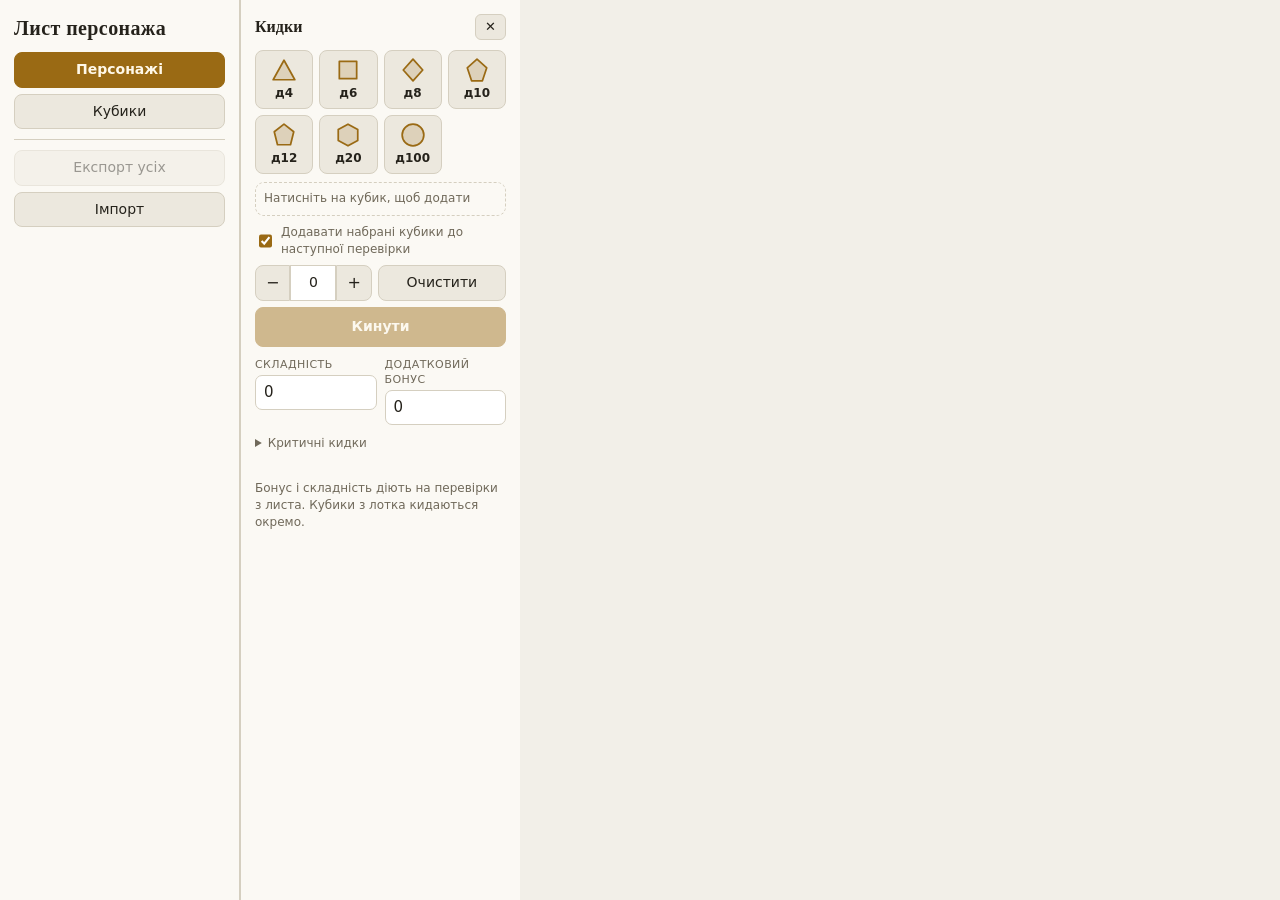
<file: index.html>
<!DOCTYPE html>
<html lang="uk">
<head>
<meta charset="UTF-8">
<meta name="viewport" content="width=device-width, initial-scale=1">
<title>Лист персонажа</title>
<link rel="stylesheet" href="css/app.css">
<script type="module">
  // Розігріваємо SDK Owlbear якнайраніше (поки вантажиться решта аддона).
  if (window.parent !== window) {
    import('https://esm.sh/@owlbear-rodeo/sdk@3.1.0').catch(() => {});
    import('https://cdn.jsdelivr.net/npm/@owlbear-rodeo/sdk@3.1.0/+esm').catch(() => {});
  }
</script>
</head>
<body>
<div class="app" data-view="home">

  <div id="turnbar" class="turnbar" hidden></div>

  <div class="body">

  <aside class="side">
    <h1 id="app-title"></h1>
    <div class="side-actions">
      <button id="btn-gm" type="button" class="gm-open" hidden>Меню ГМа</button>
      <button id="btn-chars" type="button" class="primary"></button>
      <button id="btn-dice-home" type="button" class="dice-toggle">Кубики</button>
    </div>
    <div class="side-foot">
      <button id="btn-export-all" type="button"></button>
      <button id="btn-import" type="button"></button>
      <input id="file" type="file" accept=".json,application/json" hidden>
      <label id="win-wrap" class="field win-wrap" hidden><span class="lbl">Розмір вікна</span><select id="win-size"><option value="narrow">Вузьке (карта видна)</option><option value="mid">Середнє</option><option value="wide">Широке</option><option value="custom" hidden>Своє</option></select></label>
    </div>
  </aside>

  <aside class="histcol" id="histcol">
    <div id="log-block" class="log-block">
      <div class="log-head-row">
        <span class="lbl">Історія кидків</span>
        <button id="btn-clear-log" type="button" class="link"></button>
      </div>
      <div id="log" class="log"></div>
    </div>
  </aside>

  <main class="main">
    <div id="sheet-bar" class="sheet-bar" hidden>
      <button id="btn-back" type="button" class="mini back-btn">← Меню</button>
      <span id="sheet-system" class="chip"></span>
      <span id="save-status" class="save-status"></span>
      <button id="btn-token" type="button" class="mini token-btn" hidden></button>
      <button id="btn-condmode" type="button" class="mini" hidden></button>
      <button type="button" class="mini btn-size" title="Розмір вікна" hidden>⤢ Вікно</button>
      <button id="btn-dice" type="button" class="mini dice-toggle">Кубики</button>
      <span class="more-wrap">
        <button id="btn-more" type="button" class="mini" aria-label="Ще">⋯</button>
        <div id="more-menu" class="more-menu" hidden>
          <span id="bar-color-wrap" class="bar-color" hidden><span class="muted small">Колір смужки HP</span><input id="bar-color" type="color" value="#3fae5a" title="Колір смужки HP"><button id="bar-auto" type="button" class="mini" title="Колір за залишком HP: зелений → жовтий → червоний">Авто</button></span>
          <button id="btn-room" type="button" class="mini room-btn" hidden></button>
          <label id="npc-opts" class="mini npc-opts" hidden><input id="npc-hide" type="checkbox"> Стани лише для ГМа</label>
          <label id="npc-fight-wrap" class="mini npc-opts" hidden><input id="npc-fight" type="checkbox"> Бере участь у бою</label>
          <details id="cond-legend" class="cond-legend" hidden><summary>Значки станів на токені</summary><div id="cond-legend-body" class="muted small"></div></details>
          <button id="btn-export" type="button"></button>
          <button id="btn-dup" type="button"></button>
          <button id="btn-del" type="button" class="danger-text"></button>
        </div>
      </span>
      <div id="cond-err" class="cond-err" hidden></div>
    </div>
    <div id="asset-wrap" class="asset-wrap asset-row" hidden><span class="muted small">Зображення токена:</span><span id="asset-info" class="muted small"></span><button id="btn-asset-lib" type="button" class="mini">З бібліотеки</button><button id="btn-asset-tok" type="button" class="mini">З виділеного токена</button><button id="btn-asset-clear" type="button" class="mini" hidden>✕ Прибрати</button><span class="muted small asset-hint">Токен прив’яжеться сам, щойно з’явиться на столі</span></div>
    <div id="welcome" class="welcome" hidden>
      <p>Створіть персонажа, щоб почати.</p>
      <button id="btn-first" type="button" class="primary"></button>
    </div>
    <div id="sheet" class="sheet"></div>
  </main>

  <section id="chars-view" class="gm-view">
    <div class="gm-tabs">
      <button id="btn-chars-back" type="button" class="mini back-btn">← Меню</button>
      <button type="button" class="gm-tab on" id="chars-tab"></button>
      <button id="btn-new" type="button"></button>
      <span class="grow"></span>
      <button type="button" class="mini btn-size" title="Розмір вікна" hidden>⤢ Вікно</button>
      <button id="btn-dice-chars" type="button" class="mini dice-toggle">Кубики</button>
    </div>
    <div id="char-list" class="gm-list"></div>
    <div id="empty" class="empty" hidden><p id="empty-text"></p></div>
  </section>

  <section id="gm-view" class="gm-view">
    <div class="gm-tabs">
      <button id="btn-gm-back" type="button" class="mini back-btn">← Меню</button>
      <button type="button" class="gm-tab on" data-tab="players">Гравці</button>
      <button type="button" class="gm-tab" data-tab="npcs">НПС</button>
      <button type="button" class="gm-tab" data-tab="combat">Бій</button>
      <span class="grow"></span>
      <button type="button" class="mini btn-size" title="Розмір вікна" hidden>⤢ Вікно</button>
      <button id="btn-dice-gm" type="button" class="mini dice-toggle">Кубики</button>
    </div>
    <div id="gm-players" class="gm-pane"></div>
    <div id="gm-npcs" class="gm-pane" hidden></div>
    <div id="gm-combat" class="gm-pane" hidden></div>
  </section>

  <aside class="rolls" id="rolls">
    <button id="rolls-strip" class="rolls-strip" type="button"><span id="strip-last">Кидки</span><b id="strip-arrow">▲</b></button>
    <div class="rolls-head"><h2 id="rolls-title"></h2><button id="btn-dice-close" type="button" class="mini dice-close" title="Закрити панель кубиків" aria-label="Закрити">✕</button></div>
    <div id="seg-adv" class="seg d20-only" role="group" hidden>
      <button type="button" data-adv="-1">Недолік</button>
      <button type="button" data-adv="0" class="on">Звичайно</button>
      <button type="button" data-adv="1">Перевага</button>
    </div>
    <div class="tray">
      <div id="tray-dice" class="tray-dice"></div>
      <div id="tray-pool" class="tray-pool"></div>
      <label class="tray-attach"><input type="checkbox" id="tr-attach" checked> Додавати набрані кубики до наступної перевірки</label>
      <div class="tray-row">
        <div class="stepper"><button type="button" id="tr-minus" aria-label="−">−</button><input id="tr-mod" type="number" value="0" title="Модифікатор"><button type="button" id="tr-plus" aria-label="+">+</button></div>
        <button id="tr-clear" type="button" class="ghost">Очистити</button>
        <button id="tr-go" type="button" class="primary" disabled>Кинути</button>
      </div>
    </div>
    <div class="opts">
      <label id="lbl-vis" class="field span2" hidden>Хто бачить кидок<select id="in-vis"><option value="everyone">Усі</option><option value="dm">Майстер</option><option value="self">Лише я</option></select></label>
      <label id="lbl-diff" class="field">Складність<input id="in-diff" type="number" min="0"></label>
      <label id="lbl-bonus" class="field">Бонус до перевірок<input id="in-bonus" type="number"></label>
    </div>
    <details class="more d100-only"><summary>Критичні кидки</summary>
      <div class="opts">
        <label id="lbl-crit-hi" class="field">Крит. успіх<input id="in-crit-hi" type="number" min="1" max="100"></label>
        <label id="lbl-crit-lo" class="field">Крит. провал<input id="in-crit-lo" type="number" min="0" max="99"></label>
      </div>
    </details>
    <p id="opts-hint" class="muted small"></p>
    <div id="roll-groups"></div>
  </aside>

  </div>
</div>
<div id="modal-root"></div>
<div id="size-menu" class="more-menu" hidden>
  <span class="muted small">Розмір вікна</span>
  <div class="size-presets"><button type="button" class="mini" data-size="narrow">Вузьке</button><button type="button" class="mini" data-size="mid">Середнє</button><button type="button" class="mini" data-size="wide">Широке</button></div>
  <span class="win-ctl" hidden><span class="muted small">Точно</span><button type="button" class="mini win-shrink" title="Зменшити вікно">−</button><button type="button" class="mini win-grow" title="Збільшити вікно">+</button></span>
</div>
<script type="module" src="js/main.js"></script>
</body>
</html>
</file>
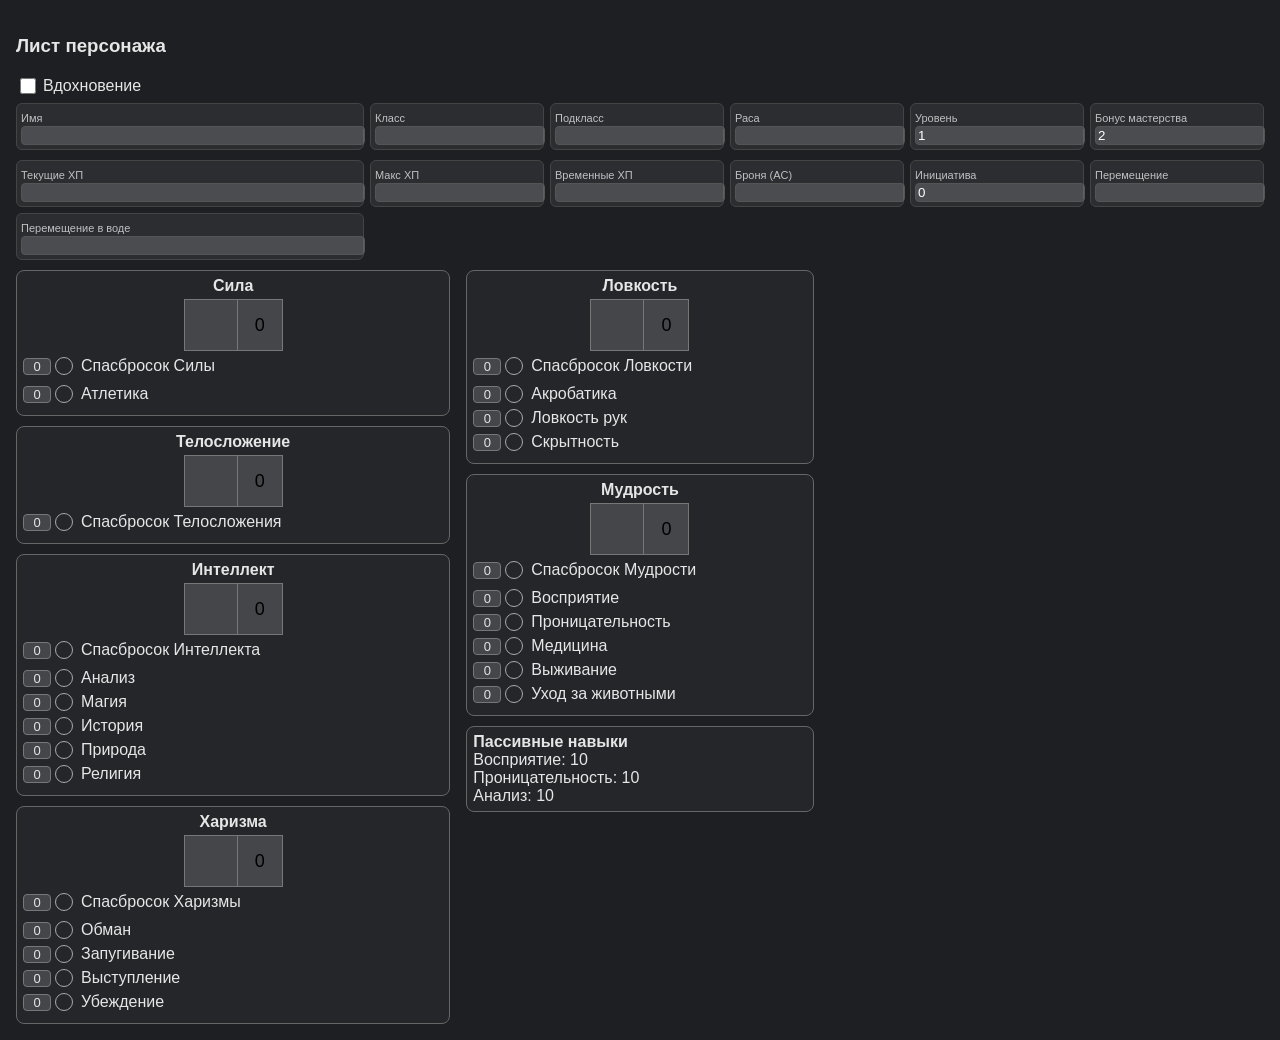
<file: sheet.html>
<!DOCTYPE html>
<html>
<head>
<meta charset="UTF-8">
<style>
body{
  font-family: Arial, sans-serif;
  background:#1e1f22;
  color:#e6e6e6;
  padding:8px;
}

/* ======= HEADER ======= */
.header{
  display:grid;
  grid-template-columns: 2fr 1fr 1fr 1fr 1fr 1fr;
  gap:6px;
  margin-bottom:10px;
}
.field{
  background:#2b2d31;
  border:1px solid #444;
  padding:4px;
  border-radius:6px;
}
.field label{font-size:11px; opacity:.8;}
.field input{
  width:100%;
  background:rgba(255,255,255,0.15);
  color:white;
  border:1px solid #555;
  border-radius:4px;
}

/* ===== Натхнення над ім'ям ===== */
.inspiration-box{
  display:flex;
  align-items:center;
  gap:4px;
  margin-bottom:6px;
}
.inspiration-box input[type=checkbox]{
  width:16px;
  height:16px;
}

/* ======= STATS LAYOUT ======= */
.container{
  display:grid;
  grid-template-columns: 1fr 0.8fr 1fr;
  gap:16px;
}
.col{display:flex; flex-direction:column; gap:10px;}
.stat-box{
  border:1px solid #666;
  border-radius:8px;
  padding:6px;
  background:#24262a;
}
.stat-title{text-align:center; font-weight:bold; margin-bottom:4px;}
.stat-top{
  display:flex;
  justify-content:center;
  align-items:center;
  gap:0;
}
.stat-val{
  width:48px;
  height:48px;
  text-align:center;
  font-size:22px;
  background:rgba(255,255,255,0.15);
  border:1px solid #777;
}
.stat-mod{
  width:40px;
  height:48px;
  text-align:center;
  font-size:18px;
  background:rgba(255,255,255,0.15);
  border:1px solid #777;
  border-left:none;
}
.dot{
  width:16px;
  height:16px;
  border:1px solid #aaa;
  border-radius:50%;
  display:inline-block;
  cursor:pointer;
  margin-right:6px;
}
.dot.filled{background:#7dd3fc;}
.row{
  display:grid;
  grid-template-columns: 26px 20px 1fr;
  align-items:center;
  gap:6px;
  margin:6px 0;
}
.skill-num{
  width:26px;
  text-align:center;
  background:rgba(255,255,255,0.15);
  border:1px solid #777;
  border-radius:4px;
  font-size:13px;
}
.skills{margin-top:10px;}
.passive-box{
  border:1px solid #666;
  border-radius:8px;
  padding:6px;
  background:#24262a;
}
</style>
</head>
<body>

<h3>Лист персонажа</h3>

<div class="inspiration-box">
  <input type="checkbox" id="inspiration">
  <label for="inspiration">Вдохновение</label>
</div>

<div class="header">
  <div class="field"><label>Имя</label><input id="name"></div>
  <div class="field"><label>Класс</label><input id="class"></div>
  <div class="field"><label>Подкласс</label><input id="subclass"></div>
  <div class="field"><label>Раса</label><input id="race"></div>
  <div class="field"><label>Уровень</label><input id="level" type="number" min="1" value="1"></div>
  <div class="field"><label>Бонус мастерства</label><input id="pb" readonly></div>
</div>

<div class="header">
  <div class="field"><label>Текущие ХП</label><input id="hp" type="number"></div>
  <div class="field"><label>Макс ХП</label><input id="maxhp" type="number"></div>
  <div class="field"><label>Временные ХП</label><input id="temphp" type="number"></div>
  <div class="field"><label>Броня (AC)</label><input id="ac" type="number"></div>
  <div class="field"><label>Инициатива</label><input id="initiative" type="number" readonly></div>
  <div class="field"><label>Перемещение</label><input id="move" type="number"></div>
  <div class="field"><label>Перемещение в воде</label><input id="swim" type="number"></div>
</div>

<div class="container">
<div class="col">

<!-- СИЛА -->
<div class="stat-box">
<div class="stat-title">Сила</div>
<div class="stat-top">
  <input id="str_val" class="stat-val" type="number">
  <input id="str_mod" class="stat-mod" readonly>
</div>
<div class="row"><div class="skill-num" id="save_str_num">0</div><span id="save_str" class="dot"></span><div>Спасбросок Силы</div></div>
<div class="skills">
<div class="row"><div class="skill-num" id="athletics_num">0</div><span id="skill_athletics" class="dot"></span><div>Атлетика</div></div>
</div>
</div>

<!-- ТЕЛОСЛОЖЕНИЕ -->
<div class="stat-box">
<div class="stat-title">Телосложение</div>
<div class="stat-top">
  <input id="con_val" class="stat-val" type="number">
  <input id="con_mod" class="stat-mod" readonly>
</div>
<div class="row"><div class="skill-num" id="save_con_num">0</div><span id="save_con" class="dot"></span><div>Спасбросок Телосложения</div></div>
</div>

<!-- ИНТЕЛЛЕКТ -->
<div class="stat-box">
<div class="stat-title">Интеллект</div>
<div class="stat-top">
  <input id="int_val" class="stat-val" type="number">
  <input id="int_mod" class="stat-mod" readonly>
</div>
<div class="row"><div class="skill-num" id="save_int_num">0</div><span id="save_int" class="dot"></span><div>Спасбросок Интеллекта</div></div>
<div class="skills">
<div class="row"><div class="skill-num" id="investigation_num">0</div><span id="skill_investigation" class="dot"></span><div>Анализ</div></div>
<div class="row"><div class="skill-num" id="arcana_num">0</div><span id="skill_arcana" class="dot"></span><div>Магия</div></div>
<div class="row"><div class="skill-num" id="history_num">0</div><span id="skill_history" class="dot"></span><div>История</div></div>
<div class="row"><div class="skill-num" id="nature_num">0</div><span id="skill_nature" class="dot"></span><div>Природа</div></div>
<div class="row"><div class="skill-num" id="religion_num">0</div><span id="skill_religion" class="dot"></span><div>Религия</div></div>
</div>
</div>

<!-- ХАРИЗМА -->
<div class="stat-box">
<div class="stat-title">Харизма</div>
<div class="stat-top">
  <input id="cha_val" class="stat-val" type="number">
  <input id="cha_mod" class="stat-mod" readonly>
</div>
<div class="row"><div class="skill-num" id="save_cha_num">0</div><span id="save_cha" class="dot"></span><div>Спасбросок Харизмы</div></div>
<div class="skills">
<div class="row"><div class="skill-num" id="deception_num">0</div><span id="skill_deception" class="dot"></span><div>Обман</div></div>
<div class="row"><div class="skill-num" id="intimidation_num">0</div><span id="skill_intimidation" class="dot"></span><div>Запугивание</div></div>
<div class="row"><div class="skill-num" id="performance_num">0</div><span id="skill_performance" class="dot"></span><div>Выступление</div></div>
<div class="row"><div class="skill-num" id="persuasion_num">0</div><span id="skill_persuasion" class="dot"></span><div>Убеждение</div></div>
</div>
</div>
</div>

<div class="col">
<!-- ЛОВКОСТЬ -->
<div class="stat-box">
<div class="stat-title">Ловкость</div>
<div class="stat-top">
  <input id="dex_val" class="stat-val" type="number">
  <input id="dex_mod" class="stat-mod" readonly>
</div>
<div class="row"><div class="skill-num" id="save_dex_num">0</div><span id="save_dex" class="dot"></span><div>Спасбросок Ловкости</div></div>
<div class="skills">
<div class="row"><div class="skill-num" id="acrobatics_num">0</div><span id="skill_acrobatics" class="dot"></span><div>Акробатика</div></div>
<div class="row"><div class="skill-num" id="sleight_num">0</div><span id="skill_sleight" class="dot"></span><div>Ловкость рук</div></div>
<div class="row"><div class="skill-num" id="stealth_num">0</div><span id="skill_stealth" class="dot"></span><div>Скрытность</div></div>
</div>
</div>

<!-- МУДРОСТЬ -->
<div class="stat-box">
<div class="stat-title">Мудрость</div>
<div class="stat-top">
  <input id="wis_val" class="stat-val" type="number">
  <input id="wis_mod" class="stat-mod" readonly>
</div>
<div class="row"><div class="skill-num" id="save_wis_num">0</div><span id="save_wis" class="dot"></span><div>Спасбросок Мудрости</div></div>
<div class="skills">
<div class="row"><div class="skill-num" id="perception_num">0</div><span id="skill_perception" class="dot"></span><div>Восприятие</div></div>
<div class="row"><div class="skill-num" id="insight_num">0</div><span id="skill_insight" class="dot"></span><div>Проницательность</div></div>
<div class="row"><div class="skill-num" id="medicine_num">0</div><span id="skill_medicine" class="dot"></span><div>Медицина</div></div>
<div class="row"><div class="skill-num" id="survival_num">0</div><span id="skill_survival" class="dot"></span><div>Выживание</div></div>
<div class="row"><div class="skill-num" id="animal_num">0</div><span id="skill_animal" class="dot"></span><div>Уход за животными</div></div>
</div>
</div>

<div class="passive-box">
<b>Пассивные навыки</b>
<div>Восприятие: <span id="pass_perception"></span></div>
<div>Проницательность: <span id="pass_insight"></span></div>
<div>Анализ: <span id="pass_investigation"></span></div>
</div>
</div>
</div>

<script>
const stats = ["str","dex","con","int","wis","cha"];
function calcPB(lvl){if(lvl<=4)return 2;if(lvl<=8)return 3;if(lvl<=12)return 4;if(lvl<=16)return 5;return 6;}
function mod(v){ return Math.floor((v-10)/2);}
const skillMap = {str:["athletics"],dex:["acrobatics","sleight","stealth"],int:["investigation","arcana","history","nature","religion"],wis:["perception","insight","medicine","survival","animal"],cha:["deception","intimidation","performance","persuasion"]};

document.querySelectorAll(".dot").forEach(dot=>{
  dot.dataset.state="0";
  dot.onclick=()=>{
    if(dot.id.startsWith("save_")) dot.dataset.state = dot.dataset.state=="0"?"1":"0";
    else dot.dataset.state = (parseInt(dot.dataset.state)+1)%3;
    dot.classList.toggle("filled", dot.dataset.state!="0");
    recalc();
  }
});

function recalc(){
  let lvl=parseInt(level.value)||1;
  pb.value=calcPB(lvl);

  // модифікатори
  stats.forEach(s=>{
    let v=parseInt(document.getElementById(s+"_val").value)||10;
    document.getElementById(s+"_mod").value=mod(v);
  });

  // спаскидки
  stats.forEach(s=>{
    let base=mod(parseInt(document.getElementById(s+"_val").value)||10);
    let st=document.getElementById("save_"+s).dataset.state;
    let total=base+(st=="1"?parseInt(pb.value):0);
    document.getElementById("save_"+s+"_num").textContent=total;
  });

  // навички
  Object.keys(skillMap).forEach(stat=>{
    let base=mod(parseInt(document.getElementById(stat+"_val").value)||10);
    skillMap[stat].forEach(sk=>{
      let st=document.getElementById("skill_"+sk).dataset.state;
      let bonus=0;if(st=="1") bonus=parseInt(pb.value); if(st=="2") bonus=parseInt(pb.value)*2;
      document.getElementById(sk+"_num").textContent=base+bonus;
    });
  });

  // пасивні
  let wisv=mod(parseInt(wis_val.value)||10);
  let intv=mod(parseInt(int_val.value)||10);
  pass_perception.textContent=10+wisv+(document.getElementById("skill_perception").dataset.state!="0"?parseInt(pb.value):0);
  pass_insight.textContent=10+wisv+(document.getElementById("skill_insight").dataset.state!="0"?parseInt(pb.value):0);
  pass_investigation.textContent=10+intv+(document.getElementById("skill_investigation").dataset.state!="0"?parseInt(pb.value):0);

  // ініціатива = модифікатор ловкості
  initiative.value=mod(parseInt(dex_val.value)||10);

  save();
}

// Збереження
function save(){
  let data={};
  document.querySelectorAll("input").forEach(i=>data[i.id]=i.value);
  document.querySelectorAll(".dot").forEach(d=>data[d.id]=d.dataset.state||"0");
  localStorage.setItem("owlbear_sheet",JSON.stringify(data));
}

// Завантаження
function load(){
  let d=JSON.parse(localStorage.getItem("owlbear_sheet")||"{}");
  document.querySelectorAll("input").forEach(i=>{if(d[i.id]) i.value=d[i.id];});
  document.querySelectorAll(".dot").forEach(dot=>{
    if(d[dot.id]) dot.dataset.state=d[dot.id];
    dot.classList.toggle("filled", dot.dataset.state!="0");
  });
}

document.querySelectorAll("input").forEach(i=>i.addEventListener("input", recalc));
load(); recalc();
</script>

</body>
</html>
</file>
<file: css/app.css>
:root {
  --bg: #16171b;
  --panel: #1e2025;
  --panel-2: #262930;
  --line: #34373f;
  --text: #ebe8e1;
  --muted: #9a9ea8;
  --accent: #d6a24a;
  --accent-ink: #1a1408;
  --good: #62b873;
  --bad: #e0605a;
  --input: #14151a;
  --radius: 10px;
  color-scheme: dark;
}
@media (prefers-color-scheme: light) {
  :root {
    --bg: #f2efe8; --panel: #fbf9f4; --panel-2: #ece8de; --line: #d5cfc0; --text: #25221b;
    --muted: #70695a; --accent: #9a6a14; --accent-ink: #fff8e8; --good: #2f8a44; --bad: #b8342e;
    --input: #fff; color-scheme: light;
  }
}

* { box-sizing: border-box; }
html, body { height: 100%; margin: 0; }
body {
  background: var(--bg); color: var(--text);
  font: 14px/1.4 system-ui, -apple-system, "Segoe UI", Roboto, sans-serif;
}
h1, h2, h3 { font-family: Georgia, "Times New Roman", serif; margin: 0; font-weight: 600; }
h1 { font-size: 20px; letter-spacing: .02em; }
h2 { font-size: 16px; }
.lbl { font-size: 11px; text-transform: uppercase; letter-spacing: .06em; color: var(--muted); }
.muted { color: var(--muted); }
.small { font-size: 12px; }

.app { display: flex; flex-direction: column; height: 100vh; }
.body { flex: 1 1 auto; min-height: 0; display: grid; grid-template-columns: 240px 280px; justify-content: start; }
.app[data-view=sheet] .body, .app[data-view=gm] .body, .app[data-view=chars] .body { grid-template-columns: 210px minmax(0, 1fr) 280px; justify-content: stretch; }
.app.dice-off[data-view=sheet] .body, .app.dice-off[data-view=gm] .body, .app.dice-off[data-view=chars] .body { grid-template-columns: 210px minmax(0, 1fr); }
.app.dice-off[data-view=home] .body { grid-template-columns: 240px; }
.app[data-view=home] .histcol, .app[data-view=home] .main, .app[data-view=home] .gm-view { display: none; }
.app[data-view=sheet] .side, .app[data-view=gm] .side, .app[data-view=chars] .side, .app[data-view=sheet] .gm-view, .app[data-view=gm] .main, .app[data-view=chars] .main, .app[data-view=gm] #chars-view, .app[data-view=chars] #gm-view { display: none; }
.app.dice-off .rolls { display: none; }
.side, .main, .rolls, .histcol, .gm-view { overflow-y: auto; min-width: 0; }
.side { background: var(--panel); border-right: 1px solid var(--line); padding: 14px; display: flex; flex-direction: column; gap: 10px; }
.histcol { background: var(--panel); border-right: 1px solid var(--line); padding: 14px; }
.rolls { background: var(--panel); border-left: 1px solid var(--line); padding: 14px; display: flex; flex-direction: column; gap: 10px; }
.main, .gm-view { padding: 14px 16px 40px; }
.log-block { display: flex; flex-direction: column; gap: 8px; }
.rolls-head { display: flex; align-items: center; justify-content: space-between; }
.dice-close { padding: 1px 8px; }

/* кнопки й поля */
button, input, select, textarea { font: inherit; color: inherit; }
button {
  background: var(--panel-2); border: 1px solid var(--line); border-radius: 8px; padding: 7px 10px; cursor: pointer;
}
button:hover:not(:disabled) { border-color: var(--accent); }
button:disabled { opacity: .45; cursor: default; }
button:focus-visible, input:focus-visible, select:focus-visible, textarea:focus-visible { outline: 2px solid var(--accent); outline-offset: 1px; }
button.primary { background: var(--accent); color: var(--accent-ink); border-color: var(--accent); font-weight: 600; }
button.danger { color: var(--bad); }
button.danger-text { color: var(--bad); }
button.link { background: none; border: none; color: var(--muted); padding: 0; text-decoration: underline; font-size: 12px; }
input[type=text], input[type=number], select, textarea {
  width: 100%; background: var(--input); border: 1px solid var(--line); border-radius: 7px; padding: 6px 8px;
}
textarea { resize: vertical; }
input[type=checkbox] { width: 16px; height: 16px; accent-color: var(--accent); }

/* бокова панель */
.side-actions { display: flex; flex-direction: column; gap: 6px; }
.row2 { display: grid; grid-template-columns: 1fr 1fr; gap: 6px; }
.row2 button { min-width: 0; padding: 7px 4px; }
#roll-groups { display: flex; flex-direction: column; gap: 12px; }
.char-list { list-style: none; margin: 0; padding: 0; display: flex; flex-direction: column; gap: 4px; flex: 1; }
button.char { width: 100%; text-align: left; display: flex; flex-direction: column; gap: 1px; padding: 8px 10px; }
button.char small { color: var(--muted); }
button.char.on { border-color: var(--accent); background: color-mix(in srgb, var(--accent) 14%, var(--panel-2)); }
.side-foot { display: flex; flex-direction: column; gap: 6px; border-top: 1px solid var(--line); padding-top: 10px; }
.empty { color: var(--muted); font-size: 13px; }

/* лист */
.sheet-bar { display: flex; align-items: center; gap: 10px; margin-bottom: 10px; }
.chip { background: var(--panel-2); border: 1px solid var(--line); border-radius: 999px; padding: 2px 10px; font-size: 12px; color: var(--muted); }
.save-status { margin-left: auto; font-size: 12px; color: var(--muted); }
.save-status.ok { color: var(--good); }
.save-status.err { color: var(--bad); }
.welcome { text-align: center; margin-top: 80px; color: var(--muted); display: flex; flex-direction: column; gap: 12px; align-items: center; }

.sheet { display: flex; flex-direction: column; gap: 12px; }
.card { background: var(--panel); border: 1px solid var(--line); border-radius: var(--radius); padding: 12px 14px 14px; }
.card > h2 { margin-bottom: 10px; color: var(--accent); }
.grid { display: grid; grid-template-columns: repeat(var(--cols, 4), minmax(0, 1fr)); gap: 10px 12px; align-items: end; }

.field { display: flex; flex-direction: column; gap: 3px; min-width: 0; }
.field.check { flex-direction: row; align-items: center; gap: 8px; align-self: center; }
.field.computed { background: var(--panel-2); border-radius: 8px; padding: 6px 10px; }
.field.computed .val { font-size: 18px; }
.field.computed small { color: var(--muted); font-size: 11px; }
.note { grid-column: 1 / -1; margin: 0; padding: 6px 10px; border-left: 3px solid var(--accent); background: var(--panel-2); border-radius: 4px; font-size: 13px; }
.note[hidden] { display: none; }

/* характеристики */
.stat-card {
  background: var(--panel-2); border: 1px solid var(--line); border-radius: 12px; padding: 10px 8px 8px;
  display: grid; grid-template-columns: 1fr auto; grid-template-areas: "name name" "val mod" "eff eff"; gap: 4px 8px; align-items: center;
}
.stat-name { grid-area: name; text-align: center; font-family: Georgia, serif; font-size: 15px; }
.stat-input { grid-area: val; font-size: 28px; font-weight: 700; text-align: center; padding: 4px 6px; }
.stat-mod { grid-area: mod; font-size: 22px; font-weight: 700; color: var(--accent); min-width: 2.2em; text-align: center; }
.stat-eff { grid-area: eff; font-size: 12px; color: var(--muted); text-align: center; min-height: 1em; }
.stat-eff.debuff { color: var(--bad); }
input[type=number].stat-input::-webkit-inner-spin-button { opacity: .4; }

/* лічильники */
.counter-row { display: flex; align-items: center; gap: 6px; }
.counter-row input { width: 76px; text-align: center; font-size: 18px; font-weight: 600; }
.counter.big .counter-row input { font-size: 26px; width: 96px; }
.counter-max { color: var(--muted); min-width: 3em; }
.mini { padding: 3px 9px; border-radius: 6px; font-size: 13px; }
.pips { display: flex; gap: 6px; }
.pip { width: 30px; height: 30px; border-radius: 50%; padding: 0; font-size: 12px; color: var(--muted); }
.pip.on { background: var(--accent); color: var(--accent-ink); border-color: var(--accent); font-weight: 700; }

/* списки */
.list-wrap { display: flex; flex-direction: column; gap: 6px; min-width: 0; }
.scroll-x { overflow-x: auto; }
table.list { width: 100%; border-collapse: collapse; }
table.list th:not([style]) { min-width: 130px; }
table.list th { text-align: left; font-size: 11px; text-transform: uppercase; letter-spacing: .05em; color: var(--muted); font-weight: 500; padding: 0 4px 4px; }
table.list td { padding: 2px 3px; vertical-align: middle; }
table.list td.c-act { white-space: nowrap; text-align: right; }
table.list td.c-act .mini { margin-left: 4px; }
table.list td.c-check { text-align: center; }
table.list tr.empty td { color: var(--muted); font-size: 13px; padding: 4px; }
.add { align-self: flex-start; border-style: dashed; color: var(--muted); }
button.act { border-color: color-mix(in srgb, var(--accent) 50%, var(--line)); }

/* панель кидків */
.opts { display: grid; grid-template-columns: 1fr 1fr; gap: 8px; }
.opts .field { font-size: 11px; color: var(--muted); text-transform: uppercase; letter-spacing: .04em; }
.opts input { font-size: 15px; color: var(--text); text-transform: none; letter-spacing: 0; }
.roll-group { display: flex; flex-direction: column; gap: 5px; }
.roll-buttons { display: flex; flex-wrap: wrap; gap: 5px; }
.roll-btn { padding: 5px 9px; font-size: 13px; }
.log-head-row { display: flex; justify-content: space-between; align-items: baseline; margin-top: 4px; }
.log { display: flex; flex-direction: column; gap: 8px; }
.log-entry { background: var(--panel-2); border: 1px solid var(--line); border-radius: 8px; padding: 8px 10px; }
.log-head { display: flex; justify-content: space-between; align-items: baseline; gap: 8px; }
.log-num { font-size: 22px; font-weight: 700; color: var(--accent); }
.log-line { font-size: 12px; color: var(--muted); }
.badge { display: inline-block; margin: 6px 4px 0 0; padding: 1px 8px; border-radius: 999px; font-size: 12px; border: 1px solid var(--line); }
.badge.good { color: var(--good); border-color: var(--good); }
.badge.bad { color: var(--bad); border-color: var(--bad); }

.error { color: var(--bad); }

/* модальне вікно */
.backdrop { position: fixed; inset: 0; background: rgba(0, 0, 0, .55); display: grid; place-items: center; padding: 16px; z-index: 60; }
.modal { background: var(--panel); border: 1px solid var(--line); border-radius: 12px; padding: 18px; max-width: 420px; width: 100%; display: flex; flex-direction: column; gap: 12px; }
.modal p { margin: 0; }
.modal-actions { display: flex; gap: 8px; justify-content: flex-end; flex-wrap: wrap; }

/* ---------- розкладка в колонки та вкладки ---------- */
.split { display: grid; gap: 12px; align-items: start; }
.split-col { display: flex; flex-direction: column; gap: 12px; min-width: 0; }
.card.plain { background: none; border: 0; padding: 0; }
.tabbar { display: flex; flex-wrap: wrap; gap: 2px 14px; border-bottom: 1px solid var(--line); margin-bottom: 10px; }
button.tab { background: none; border: 0; border-bottom: 2px solid transparent; border-radius: 0; padding: 6px 2px; text-transform: uppercase; font-size: 12px; letter-spacing: .05em; font-weight: 600; color: var(--muted); }
button.tab.on { color: var(--accent); border-bottom-color: var(--accent); }
.tab-pane[hidden] { display: none; }

/* ---------- блок характеристики ---------- */
.ability { display: flex; flex-direction: column; gap: 6px; margin-bottom: 14px; }
.ab-head { display: flex; align-items: baseline; gap: 8px; }
.ab-name { font-family: Georgia, serif; font-size: 22px; font-weight: 700; text-transform: uppercase; letter-spacing: .02em; }
.ab-line { flex: 1; border-bottom: 1px solid var(--line); transform: translateY(-4px); }
input.ab-score { width: 54px; text-align: center; font-size: 20px; font-weight: 700; background: transparent; border-color: transparent; padding: 2px; }
input.ab-score:hover, input.ab-score:focus { border-color: var(--line); background: var(--input); }
.ab-row { display: grid; grid-template-columns: 1fr 1fr; gap: 6px; }
.pill { display: flex; align-items: center; gap: 6px; background: var(--panel-2); border: 1px solid var(--line); border-radius: 999px; padding: 3px 4px 3px 10px; font-size: 10px; text-transform: uppercase; letter-spacing: .02em; min-width: 0; }
.pill-l { flex: 1; color: var(--muted); font-weight: 600; overflow: hidden; text-overflow: ellipsis; white-space: nowrap; }
.skill { display: flex; align-items: center; gap: 8px; background: var(--panel-2); border-radius: 999px 8px 8px 999px; padding: 2px 3px 2px 8px; }
.skill-name { flex: 1; text-transform: uppercase; font-size: 12px; font-weight: 600; letter-spacing: .04em; overflow: hidden; text-overflow: ellipsis; white-space: nowrap; }
button.val-btn { min-width: 44px; padding: 4px 6px; font-weight: 700; font-size: 15px; text-align: center; background: var(--input); border-radius: 7px; }
.dot { width: 14px; height: 14px; border-radius: 50%; padding: 0; border: 2px solid var(--muted); background: transparent; flex: none; }
.dot.p1 { background: var(--accent); border-color: var(--accent); }
.dot.p2 { background: var(--accent); border-color: var(--accent); box-shadow: 0 0 0 2px var(--panel-2), 0 0 0 4px var(--accent); }

.chips { display: flex; flex-wrap: wrap; gap: 5px; }
button.chip-btn { border-radius: 999px; padding: 3px 10px; font-size: 12px; color: var(--muted); }
button.chip-btn.on { background: var(--accent); color: var(--accent-ink); border-color: var(--accent); font-weight: 600; }

/* ---------- тема D&D (синьо-сталева, як на Long Story Short) ---------- */
#sheet[data-theme=dnd] { --accent: #7fa2e6; --accent-ink: #0d1424; }
@media (prefers-color-scheme: light) { #sheet[data-theme=dnd] { --accent: #2f5fb8; --accent-ink: #fff; } }
#sheet[data-theme=dnd] .card > h2 { color: var(--text); }
#sheet[data-theme=dnd] .field.computed .val { color: var(--accent); }

@media (max-width: 1250px) {
  .split { grid-template-columns: 1fr 1fr !important; }
  .split-col:last-child { grid-column: 1 / -1; }
}
@media (max-width: 640px) {
  .split { grid-template-columns: 1fr !important; }
}

[hidden] { display: none !important; }

/* бібліотека правил */
.modal.wide { max-width: 860px; width: 96vw; max-height: 92vh; }
.lib-bar { display: flex; gap: 8px; flex-wrap: wrap; }
.lib-bar input { flex: 1 1 200px; }
.lib-facets { display: flex; gap: 8px; flex-wrap: wrap; }
.lib-facets select { flex: 1 1 140px; width: auto; min-width: 0; }
.lib-list { display: flex; flex-direction: column; gap: 4px; overflow-y: auto; min-height: 120px; max-height: 62vh; flex: 1 1 auto; }
.lib-item { text-align: left; display: block; width: 100%; padding: 8px 10px; }
.lib-btn { margin-left: 8px; font-size: 11px; text-transform: none; letter-spacing: 0; }
.list-btns { display: flex; gap: 8px; flex-wrap: wrap; align-items: center; }
.note-pick { display: flex; gap: 8px; align-items: center; flex-wrap: wrap; }
.note-pick .note { margin: 0; flex: 1 1 260px; grid-column: auto; }
.note-pick .lib-btn { margin: 0; }

/* поправки зручності */
input[type=number].stat-input, input[type=number].ab-score { -moz-appearance: textfield; appearance: textfield; min-width: 0; }
input[type=number].stat-input::-webkit-inner-spin-button, input[type=number].stat-input::-webkit-outer-spin-button,
input[type=number].ab-score::-webkit-inner-spin-button { -webkit-appearance: none; margin: 0; }
.stat-input { padding: 4px 2px; }
table.list th[style*="%"] { min-width: 140px; }
table.list input[type=text] { min-width: 90px; }
table.list textarea.autogrow { min-width: 160px; min-height: 34px; resize: none; overflow: hidden; line-height: 1.35; display: block; }
table.list td { vertical-align: top; }
table.list input[type=number] { min-width: 52px; }
table.list select { min-width: 80px; }


/* ---------- сторінки-вкладки ---------- */
.pagebar { display: flex; gap: 4px; flex-wrap: nowrap; overflow-x: auto; scrollbar-width: thin; position: sticky; top: -14px; z-index: 5; background: var(--bg); padding: 8px 0 8px; margin: -8px 0 8px; border-bottom: 1px solid var(--line); }
.pagetab { flex: 0 0 auto; white-space: nowrap; background: var(--panel-2); border: 1px solid var(--line); border-radius: 8px; padding: 8px 14px; font-size: 14px; font-weight: 600; cursor: pointer; }
.pagetab.on { background: var(--accent); border-color: var(--accent); color: var(--accent-ink, #1a1204); }
.page { display: flex; flex-direction: column; gap: 12px; }
.page[hidden] { display: none; }

/* ячейки заклять */
table.slots { border-collapse: collapse; width: 100%; max-width: 420px; }
table.slots th { text-align: left; font-size: 12px; color: var(--muted); font-weight: 600; padding: 4px 6px; }
table.slots tbody th { color: inherit; font-size: 14px; }
table.slots td { padding: 3px 6px; }
.slot-total { width: 70px; }
.slot-ctl { display: flex; align-items: center; gap: 8px; }
.slot-left { min-width: 2ch; text-align: center; font-size: 20px; font-weight: 700; }
.desc-text { white-space: pre-wrap; line-height: 1.5; overflow-y: auto; max-height: 55vh; }
.desc-area { min-height: 220px; line-height: 1.5; }
.rolls-strip { display: none; }
.win-wrap { margin: 0; }

/* ---------- вузькі вікна (клас .nm ставить скрипт): одна колонка, кубики висувною шторкою ---------- */
.app.nm .body, .app.nm[data-view] .body { display: flex; flex-direction: column; justify-content: stretch; }
.app.nm .histcol { display: none; }
.app.nm[data-view=home] .side { flex: 1 1 auto; border: 0; padding-bottom: 70px; }
.app.nm .main, .app.nm .gm-view { flex: 1 1 auto; padding: 10px 12px 70px; }
.app.nm .dice-close { display: none; }
.app.nm.dice-off .rolls { display: flex; }
.app.nm .rolls { position: fixed; left: 0; right: 0; bottom: 0; z-index: 20; border: 0; border-top: 1px solid var(--line); padding: 0; max-height: 70vh; overflow-y: auto; gap: 0; box-shadow: 0 -6px 20px rgba(0,0,0,.35); }
.app.nm .rolls:not(.open) > *:not(.rolls-strip) { display: none !important; }
.app.nm .rolls.open > *:not(.rolls-strip) { display: block; margin: 0 12px; }
.app.nm .rolls.open #roll-groups { display: flex; }
.app.nm .rolls.open > .seg { display: grid; }
.app.nm .rolls.open > .tray { display: flex; }
.app.nm .rolls.open .opts { display: grid; }
.app.nm .rolls.open .rolls-head { display: flex; margin-top: 10px; }
.app.nm .rolls.open > :last-child { margin-bottom: 14px; }
.app.nm .rolls-strip { display: flex; justify-content: space-between; align-items: center; width: 100%; padding: 12px 14px; border: 0; background: var(--panel); font-weight: 700; font-size: 15px; position: sticky; top: 0; cursor: pointer; }
.app.nm .rolls-strip b { color: var(--accent); }
@media (max-width: 900px) {
  .grid { --cols: 2 !important; }
  .grid > [style*="span"] { grid-column: 1 / -1 !important; }
  .split { grid-template-columns: 1fr !important; }
}
/* списки як картки на вузькому екрані */
@media (max-width: 700px) {
  .scroll-x { overflow-x: visible; }
  table.list, table.list tbody { display: block; min-width: 0 !important; }
  table.list thead { display: none; }
  table.list tr { display: grid; grid-template-columns: 1fr 1fr; gap: 6px 8px; background: var(--panel-2); border: 1px solid var(--line); border-radius: 10px; padding: 8px; margin-bottom: 8px; }
  table.list tr.empty { display: block; background: none; border: 0; padding: 0; }
  table.list td { display: block; padding: 0; }
  table.list td:first-child { grid-column: 1 / -1; }
  table.list td[data-label]::before { content: attr(data-label); display: block; font-size: 10px; text-transform: uppercase; letter-spacing: .05em; color: var(--muted); margin-bottom: 2px; }
  table.list td.c-check { text-align: left; }
  table.list td.c-act { grid-column: 1 / -1; display: flex; gap: 6px; flex-wrap: wrap; justify-content: flex-start; }
  table.list td.c-act .mini { margin: 0; padding: 7px 12px; font-size: 13px; }
  table.list input[type=text], table.list input[type=number], table.list select { min-width: 0; }
  table.list th[style*="%"] { min-width: 0; }
}

.list-wrap, .slots-wrap { grid-column: 1 / -1; }
@media (max-width: 900px) {
  .split { display: flex !important; flex-direction: column; align-items: stretch !important; }
  .split-col { display: contents; }
  .card.plain .grid { --cols: 1 !important; }
}

.seg { display: grid; grid-template-columns: repeat(3, 1fr); border: 1px solid var(--line); border-radius: 9px; overflow: hidden; }
.seg[hidden] { display: none; }
.seg button { border: 0; border-radius: 0; background: var(--input); padding: 7px 4px; font-size: 13px; }
.seg button + button { border-left: 1px solid var(--line); }
.seg button.on { background: var(--accent); color: var(--accent-ink); font-weight: 700; }
.tray { display: flex; flex-direction: column; gap: 8px; }
.tray-dice { display: grid; grid-template-columns: repeat(4, 1fr); gap: 6px; }
.die-btn { display: flex; flex-direction: column; align-items: center; gap: 2px; padding: 6px 2px; font-size: 12px; font-weight: 600; }
.die-btn svg { width: 26px; height: 26px; fill: color-mix(in srgb, var(--accent) 18%, transparent); stroke: var(--accent); stroke-width: 1.6; stroke-linejoin: round; }
.die-btn:active svg { fill: var(--accent); }
.tray-pool { display: flex; flex-wrap: wrap; gap: 6px; min-height: 34px; align-items: center; padding: 6px 8px; border: 1px dashed var(--line); border-radius: 9px; }
.pool-chip { padding: 3px 9px; font-size: 14px; font-weight: 700; border-radius: 999px; border-color: var(--accent); }
.rolls > * { flex-shrink: 0; }
.tray-row { display: grid; grid-template-columns: auto 1fr; gap: 6px; align-items: stretch; }
.tray-row #tr-go { grid-column: 1 / -1; padding: 9px; }
.stepper { display: flex; align-items: stretch; }
.stepper button { padding: 0 10px; border-radius: 8px 0 0 8px; font-size: 16px; }
.stepper button:last-child { border-radius: 0 8px 8px 0; }
.stepper input { width: 46px; text-align: center; border-radius: 0; min-width: 0; -moz-appearance: textfield; appearance: textfield; }
.stepper input::-webkit-inner-spin-button { -webkit-appearance: none; }
details.more summary { cursor: pointer; font-size: 12px; color: var(--muted); margin-bottom: 6px; }
.field.span2 { grid-column: 1 / -1; }
.sheet-bar { display: flex; align-items: center; gap: 10px; }
.win-ctl { margin-left: auto; display: inline-flex; align-items: center; gap: 4px; }
.win-ctl[hidden] { display: none; }
.win-ctl .mini { padding: 2px 10px; font-size: 16px; }

.bar-color { display: inline-flex; gap: 4px; align-items: center; }
.bar-color input[type=color] { width: 30px; height: 26px; padding: 0; border: 1px solid var(--line); border-radius: 6px; background: none; }
.bar-color .on { background: var(--accent); color: var(--accent-ink); }

/* ---------- меню ГМа ---------- */
.gm-open { font-weight: 700; border-color: var(--accent); }
.gm-panel { position: fixed; inset: 0; z-index: 40; background: var(--bg); overflow-y: auto; padding: 12px; }
.gm-panel[hidden] { display: none; }
.gm-bar { display: flex; align-items: center; gap: 8px; flex-wrap: wrap; margin-bottom: 10px; position: sticky; top: 0; background: var(--bg); padding: 4px 0; z-index: 2; }
.gm-bar h2 { margin: 0; font-size: 18px; }
.gm-bar .grow { flex: 1; }
.gm-list { display: grid; grid-template-columns: repeat(auto-fill, minmax(280px, 1fr)); gap: 10px; align-items: start; }
.gm-card { background: var(--panel); border: 1px solid var(--line); border-radius: 12px; padding: 10px; display: flex; flex-direction: column; gap: 8px; }
.gm-head { display: flex; align-items: center; gap: 10px; }
.gm-init { min-width: 42px; height: 42px; border-radius: 10px; background: var(--accent); color: var(--accent-ink); display: grid; place-items: center; font-size: 20px; font-weight: 800; }
.gm-who { display: flex; flex-direction: column; flex: 1; min-width: 0; }
.gm-who strong { overflow: hidden; text-overflow: ellipsis; white-space: nowrap; }
.gm-ac { display: flex; flex-direction: column; align-items: center; border: 2px solid var(--line); border-radius: 10px 10px 18px 18px; padding: 2px 8px; min-width: 52px; }
.gm-ac-n { font-size: 18px; font-weight: 800; line-height: 1.1; }
.gm-ac-l { font-size: 9px; text-transform: uppercase; color: var(--muted); }
.gm-hp { display: flex; align-items: center; gap: 8px; }
.gm-hp-bar { flex: 1; height: 14px; border-radius: 7px; background: var(--input); border: 1px solid var(--line); overflow: hidden; }
.gm-hp-fill { height: 100%; transition: width .2s; }
.gm-hp-txt { font-weight: 700; font-size: 14px; min-width: 70px; text-align: right; }
.gm-conds, .gm-pal { display: flex; flex-wrap: wrap; gap: 5px; }
.gm-pal { padding: 6px; border: 1px dashed var(--line); border-radius: 8px; }
.gm-more { text-align: left; background: none; border: 0; color: var(--muted); font-size: 12px; padding: 2px 0; cursor: pointer; }
.gm-det { display: grid; gap: 8px; }
.gm-det h4 { margin: 0 0 2px; font-size: 12px; text-transform: uppercase; color: var(--muted); }
.gm-det ul { margin: 0; padding-left: 16px; font-size: 13px; }

.room-btn.on { background: var(--accent); color: var(--accent-ink); }
.room-btn.attention { border-color: var(--accent); box-shadow: 0 0 0 2px color-mix(in srgb, var(--accent) 35%, transparent); }

.lib-more { width: 100%; padding: 8px; margin-top: 6px; }

/* ---------- «що дає» та картка закляття ---------- */
.grants h4 { margin: 12px 0 4px; font-size: 12px; text-transform: uppercase; color: var(--muted); }
.grant-row { display: flex; gap: 8px; align-items: flex-start; padding: 4px 0; cursor: pointer; }
.grant-row input { margin-top: 3px; }
.spell-card { display: flex; flex-direction: column; gap: 8px; }
.sc-fx { font-weight: 600; color: var(--accent); }
.sc-dice { font-size: 20px; font-weight: 800; }
.sc-warn { font-size: 12px; color: #d0903a; }
.sc-slot-row { max-width: 280px; }
.sc-spend { font-size: 13px; display: flex; gap: 6px; align-items: center; }
.sc-actions { display: flex; gap: 6px; flex-wrap: wrap; }
.sc-desc { border-top: 1px solid var(--line); padding-top: 8px; display: flex; flex-direction: column; gap: 6px; max-height: 38vh; overflow-y: auto; }
.grants { max-height: 56vh; overflow-y: auto; padding-right: 4px; }
.modal { max-height: 92vh; display: flex; flex-direction: column; }
.modal > .modal-actions { flex-shrink: 0; }

.tray-attach { font-size: 12px; color: var(--muted); display: flex; gap: 6px; align-items: center; }

/* пояснення у діалогах — з абзацами */
.modal > .muted.small { white-space: pre-line; }

.cond-legend { margin: 0 0 10px; font-size: 12px; color: var(--muted); }
.cond-legend summary { cursor: pointer; }
.cond-legend div { margin-top: 4px; line-height: 1.7; }
.cond-legend div { display: flex; flex-wrap: wrap; gap: 6px 14px; }
.legend-item { display: inline-flex; align-items: center; gap: 5px; background: #1f1e1c; border-radius: 8px; padding: 3px 8px 3px 4px; color: #e8e6e0; }
.legend-item svg { width: 22px; height: 22px; flex: none; }
.legend-dot { width: 12px; height: 12px; border-radius: 3px; margin: 5px; display: inline-block; }
.legend-credit { flex-basis: 100%; font-size: 11px; opacity: .8; }
.cond-err { color: #e0746a; font-size: 12px; margin: 6px 0; }

.gm-hp-edit { display: flex; align-items: center; gap: 5px; flex-wrap: wrap; }
.gm-hp-edit .gm-hp-in { width: 80px; flex: none; padding: 4px 6px; }

.npc-actions { display: flex; align-items: center; gap: 6px; flex-wrap: wrap; margin-top: 4px; }
.npc-actions .grow { flex: 1; }
.npc-hide { font-size: 12px; color: var(--muted); display: inline-flex; align-items: center; gap: 4px; }
.npc-opts { display: inline-flex; align-items: center; gap: 4px; }
#npc-panel[hidden] { display: none; }

/* ---------- навігація: шапка листа, меню «⋯», вкладки ГМа, смужка ходу ---------- */
.sheet-bar { flex-wrap: wrap; gap: 8px; }
.sheet-bar .save-status { margin-left: auto; }
.more-wrap { position: relative; }
.more-menu { position: fixed; z-index: 40; overflow-y: auto; background: var(--panel); border: 1px solid var(--line); border-radius: 10px; padding: 10px; display: flex; flex-direction: column; gap: 8px; min-width: 250px; max-width: 86vw; box-shadow: 0 8px 24px rgba(0,0,0,.4); }
.more-menu .win-ctl { margin-left: 0; }
.more-menu .bar-color { flex-wrap: wrap; }
.more-menu .cond-legend { margin: 0; }
.back-btn { font-weight: 600; }
.dice-toggle { white-space: nowrap; }
.side-actions .dice-toggle { display: block; }
.gm-tabs { display: flex; align-items: center; gap: 6px; flex-wrap: wrap; margin-bottom: 10px; }
.gm-tabs .grow { flex: 1; }
.gm-tab { padding: 6px 14px; font-weight: 600; }
.gm-tab.on { background: var(--accent); color: var(--accent-ink); border-color: var(--accent); }
.gm-pane[hidden] { display: none; }
.turnbar { display: flex; align-items: center; gap: 8px; flex-wrap: wrap; padding: 6px 12px; background: var(--panel-2); border-bottom: 1px solid var(--line); font-size: 13px; }
.turnbar .who { font-weight: 700; }
.turn-order { display: flex; gap: 4px; flex-wrap: wrap; flex: 1 1 200px; }
.turn-chip { padding: 1px 8px; border: 1px solid var(--line); border-radius: 999px; font-size: 12px; color: var(--muted); }
.turn-chip.cur { border-color: var(--accent); color: var(--text); font-weight: 700; }
.turn-chip.skip { opacity: .5; text-decoration: line-through; }
.gm-card.cur-turn { border-color: var(--accent); box-shadow: 0 0 0 2px color-mix(in srgb, var(--accent) 40%, transparent); }
.npc-fight { font-size: 12px; display: inline-flex; align-items: center; gap: 4px; }
.cb-row { display: flex; align-items: center; gap: 8px; padding: 6px 10px; border: 1px solid var(--line); border-radius: 10px; background: var(--panel); margin-bottom: 6px; }
.cb-row.cur { border: 2px solid var(--accent); }
.cb-row.skip { opacity: .55; }
.cb-init { width: 64px; text-align: center; font-weight: 700; }
.cb-row .grow { flex: 1; }
.cb-bar { display: flex; align-items: center; gap: 8px; flex-wrap: wrap; margin-bottom: 10px; }
.room-btn.attention-menu, #btn-more.attention { border-color: var(--accent); box-shadow: 0 0 0 2px color-mix(in srgb, var(--accent) 35%, transparent); }
input.cb-init { width: 64px; flex: none; text-align: center; padding: 4px; }
span.cb-init { display: inline-block; }

.size-presets { display: flex; gap: 6px; }
.size-presets .mini.on { background: var(--accent, #d4a04a); color: #1a1a1a; }
.btn-size { white-space: nowrap; }
.btn-size[hidden] { display: none; }
.asset-wrap { display: flex; flex-wrap: wrap; align-items: center; gap: 6px; }
.asset-wrap[hidden] { display: none; }
.asset-row { padding: 4px 2px 8px; }
.asset-hint { margin-left: auto; }
@media (max-width: 700px) { .asset-hint { display: none; } }
.cb-row { flex-wrap: wrap; }
.cb-ac { font-weight: 700; white-space: nowrap; }
.cb-hp { color: var(--muted, #aaa); font-size: 13px; white-space: nowrap; }
.cb-hpedit { display: inline-flex; gap: 4px; align-items: center; }
input.cb-amt { width: 58px; flex: none; text-align: center; padding: 4px; }
.cb-row.sel, .turn-chip.sel { background: rgba(214,69,60,.28); border-color: #d6453c; box-shadow: 0 0 0 1px #d6453c inset; }
.cb-row.sel.cur { border-color: #d6453c; }

.cb-row { flex-direction: column; align-items: stretch; gap: 6px; }
.cb-top, .cb-bot { display: flex; align-items: center; gap: 8px; width: 100%; }
.cb-mark { width: 14px; flex: none; text-align: center; }
.cb-top .cb-init { width: 64px; flex: none; text-align: center; }
span.cb-init { display: inline-block; padding: 6px 0; }
.cb-name { font-weight: 600; }
.cb-top .cb-ac { min-width: 52px; text-align: right; }
.cb-top .cb-hp { min-width: 92px; text-align: right; }
</file>
